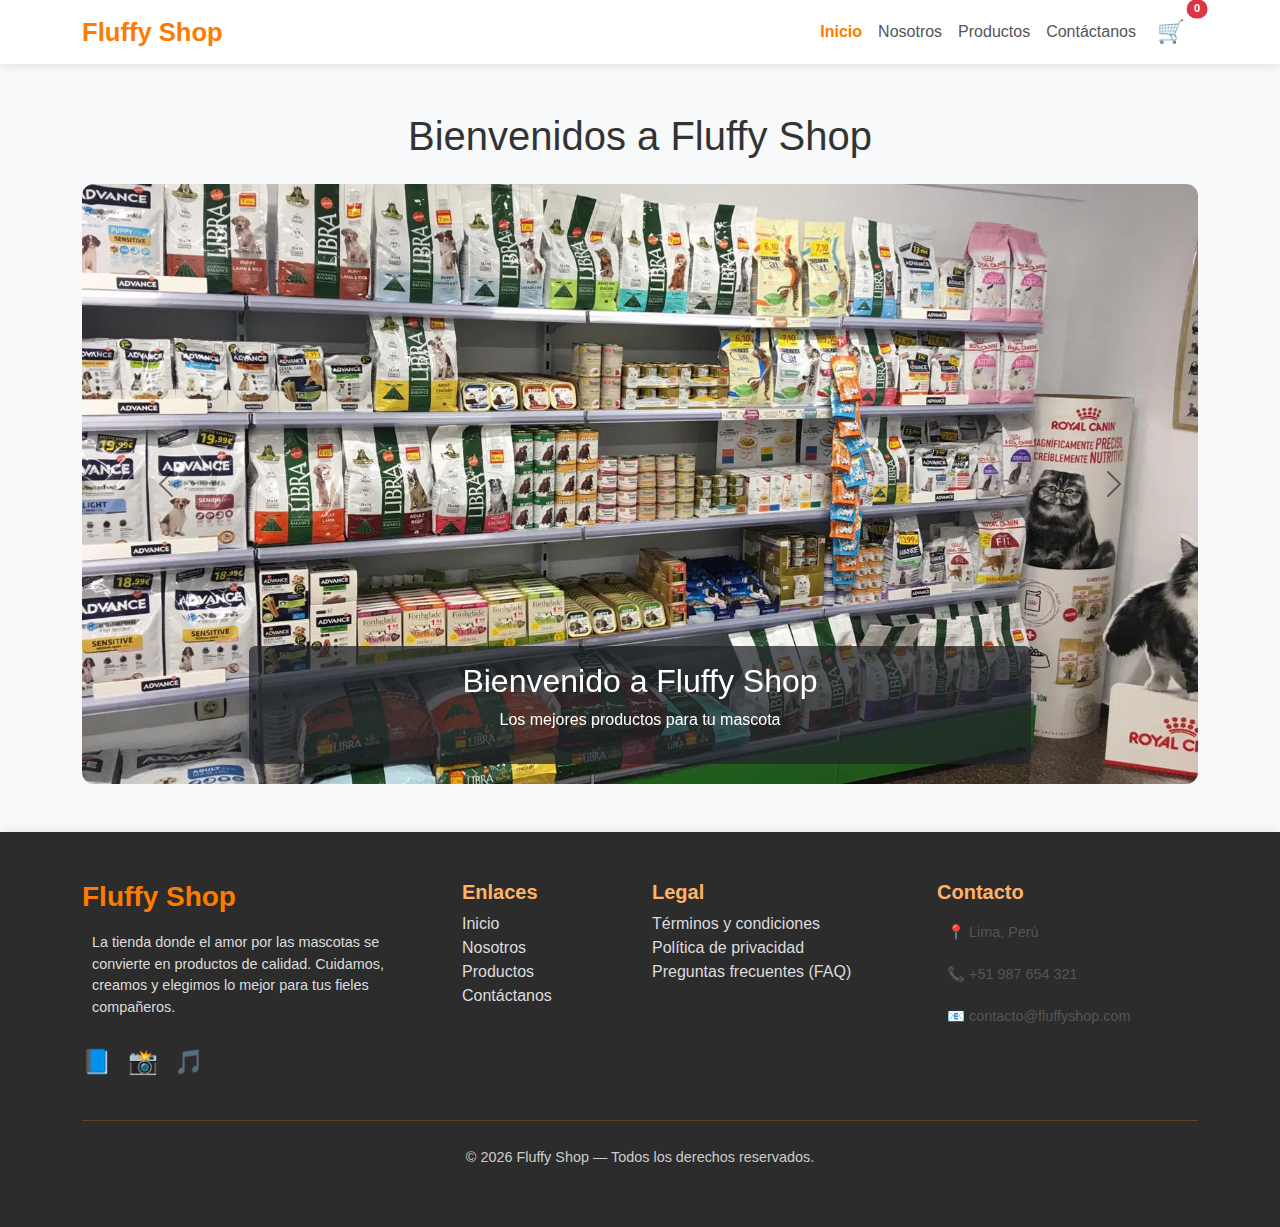
<file: index.html>
<!doctype html>
<html lang="es">
<head>
  <meta charset="utf-8" />
  <meta name="viewport" content="width=device-width, initial-scale=1" />
  
  <title>Fluffy Shop - Inicio</title>

  <!-- Favicon -->
  <link rel="icon" type="image/x-icon" href="imagenes/favicon.ico">

  <!-- Bootstrap -->
  <link href="https://cdn.jsdelivr.net/npm/bootstrap@5.3.3/dist/css/bootstrap.min.css" rel="stylesheet">

  <link rel="stylesheet" href="css/style.css">
</head>
<body>

  <!-- NAVBAR -->
  <header>
    <nav class="navbar navbar-expand-lg navbar-light bg-light">
      <div class="container">

        <a class="navbar-brand fw-bold" href="index.html">Fluffy Shop</a>

        <!-- Icono carrito -->
        <div class="d-flex align-items-center order-lg-2">
          <a href="#" class="btn position-relative" id="openCart">
            🛒
            <span class="position-absolute top-0 start-100 translate-middle badge rounded-pill bg-danger" id="cartCount">0</span>
          </a>
        </div>

        <button class="navbar-toggler" data-bs-toggle="collapse" data-bs-target="#menu">
          <span class="navbar-toggler-icon"></span>
        </button>

        <div class="collapse navbar-collapse" id="menu">
          <ul class="navbar-nav ms-auto">
            <li class="nav-item"><a href="index.html" class="nav-link active">Inicio</a></li>
            <li class="nav-item"><a href="html/nosotros.html" class="nav-link">Nosotros</a></li>
            <li class="nav-item"><a href="html/productos.html" class="nav-link">Productos</a></li>
            <li class="nav-item"><a href="html/contactanos.html" class="nav-link">Contáctanos</a></li>
          </ul>
        </div>

      </div>
    </nav>
  </header>

  <!-- CONTENIDO -->
  <main class="container my-5">
    <h1 class="mb-4 text-center">Bienvenidos a Fluffy Shop</h1>

    <!-- Carrusel -->
    <div id="carouselProductos" class="carousel slide" data-bs-ride="carousel">

      <div class="carousel-inner">
        <div class="carousel-item active">
          <img src="imagenes/carrusel1.png" class="d-block w-100 carousel-img">
          
          <div class="carousel-caption bg-dark bg-opacity-75 rounded p-3">
            <h2 class="text-white">Bienvenido a Fluffy Shop</h2>
            <p class="text-white">Los mejores productos para tu mascota</p>
          </div>
        </div>

        <div class="carousel-item">
          <img src="imagenes/carrusel2.png" class="d-block w-100 carousel-img">

          <div class="carousel-caption bg-dark bg-opacity-75 rounded p-3">
            <h2 class="text-white">Cuida su mundo con amor</h2>
            <p class="text-white">Accesorios seguros, duraderos y pensados para ellos.</p>
          </div>
        </div>

        <div class="carousel-item">
          <img src="imagenes/carrusel3.png" class="d-block w-100 carousel-img">
          <div class="carousel-caption bg-dark bg-opacity-75 rounded p-3">
            <h2 class="text-white">Juega, explora y disfruta</h2>
            <p class="text-white">Tenemos juguetes, camas, comederos y mucho más.</p>
          </div>
        </div>

        <div class="carousel-item">
          <img src="imagenes/carrusel4.png" class="d-block w-100 carousel-img">
          <div class="carousel-caption bg-dark bg-opacity-75 rounded p-3">
            <h2 class="text-white">Fluffy Shop está contigo</h2>
            <p class="text-white">Encuentra productos únicos para su bienestar y felicidad.</p>
          </div>
        </div>
      </div>

      <button class="carousel-control-prev" type="button" data-bs-target="#carouselProductos" data-bs-slide="prev">
        <span class="carousel-control-prev-icon"></span>
      </button>

      <button class="carousel-control-next" type="button" data-bs-target="#carouselProductos" data-bs-slide="next">
        <span class="carousel-control-next-icon"></span>
      </button>

    </div>
  </main>

    <div class="modal fade" id="cartModal">
    <div class="modal-dialog">
      <div class="modal-content">

        <div class="modal-header">
          <h5 class="modal-title">Carrito de compras</h5>
          <button class="btn-close" data-bs-dismiss="modal"></button>
        </div>

        <div class="modal-body">
          <ul id="cartList" class="list-group"></ul>
          <h5 class="mt-3">Total: S/ <span id="cartTotal">0</span></h5>
        </div>

        <div class="modal-footer">
          <a href="contactanos.html" class="btn btn-success">Comprar</a>
          <button class="btn btn-danger" id="clearCart">Vaciar carrito</button>
        </div>

      </div>
    </div>
  </div>


  <!-- ========================= -->
  <!--        FOOTER ELEGANTE    -->
  <!-- ========================= -->
  <footer class="mt-5" style="background:#2c2c2c; color:white;">
  <div class="container py-5">

    <div class="row">

      <!-- LOGO + DESCRIPCIÓN -->
      <div class="col-md-4 mb-4">
        <h3 class="fw-bold" style="color:#ff7b00;">Fluffy Shop</h3>
        <p style="color:#ddd;">
          La tienda donde el amor por las mascotas se convierte en productos de calidad.
          Cuidamos, creamos y elegimos lo mejor para tus fieles compañeros.
        </p>

        <div class="d-flex gap-3 mt-3">
          <a href="#" style="font-size:24px; text-decoration:none;">📘</a>
          <a href="#" style="font-size:24px; text-decoration:none;">📸</a>
          <a href="#" style="font-size:24px; text-decoration:none;">🎵</a>
        </div>
      </div>

      <!-- ENLACES RÁPIDOS -->
      <div class="col-md-2 mb-4">
        <h5 class="fw-bold" style="color:#ffb366;">Enlaces</h5>
        <ul class="list-unstyled">
          <li><a href="index.html" class="footer-link">Inicio</a></li>
          <li><a href="html/nosotros.html" class="footer-link">Nosotros</a></li>
          <li><a href="html/productos.html" class="footer-link">Productos</a></li>
          <li><a href="html/contactanos.html" class="footer-link">Contáctanos</a></li>
        </ul>
      </div>

      <!-- SECCIÓN LEGAL -->
      <div class="col-md-3 mb-4">
        <h5 class="fw-bold" style="color:#ffb366;">Legal</h5>
        <ul class="list-unstyled">
          <li><a href="#" class="footer-link">Términos y condiciones</a></li>
          <li><a href="#" class="footer-link">Política de privacidad</a></li>
          <li><a href="#" class="footer-link">Preguntas frecuentes (FAQ)</a></li>
        </ul>
      </div>

      <!-- CONTACTO -->
      <div class="col-md-3 mb-4">
        <h5 class="fw-bold" style="color:#ffb366;">Contacto</h5>
        <p class="m-0">📍 Lima, Perú</p>
        <p class="m-0">📞 +51 987 654 321</p>
        <p class="m-0">📧 contacto@fluffyshop.com</p>
      </div>

    </div>

    <hr style="border-color:#ff7b00;">

    <p class="text-center m-0" style="color:#ccc;">
      © <span id="year"></span> Fluffy Shop — Todos los derechos reservados.
    </p>

  </div>
  </footer>



  <!-- Script Bootstrap -->
  <script src="https://cdn.jsdelivr.net/npm/bootstrap@5.3.3/dist/js/bootstrap.bundle.min.js"></script>

  <!-- Script propio -->
  <script src="js/main.js"></script>


  <!-- MODAL CARRITO -->
  <div class="modal fade" id="cartModal">
    <div class="modal-dialog">
      <div class="modal-content">

        <div class="modal-header">
          <h5 class="modal-title">Carrito de compras</h5>
          <button class="btn-close" data-bs-dismiss="modal"></button>
        </div>

        <div class="modal-body">
          <ul id="cartList" class="list-group"></ul>
          <h5 class="mt-3">Total: S/ <span id="cartTotal">0</span></h5>
        </div>

        <div class="modal-footer">
          <a href="html/contactanos.html" class="btn btn-success">Comprar</a>
          <button class="btn btn-danger" id="clearCart">Vaciar carrito</button>
        </div>

      </div>
    </div>
  </div>

</body>
</html>
</file>
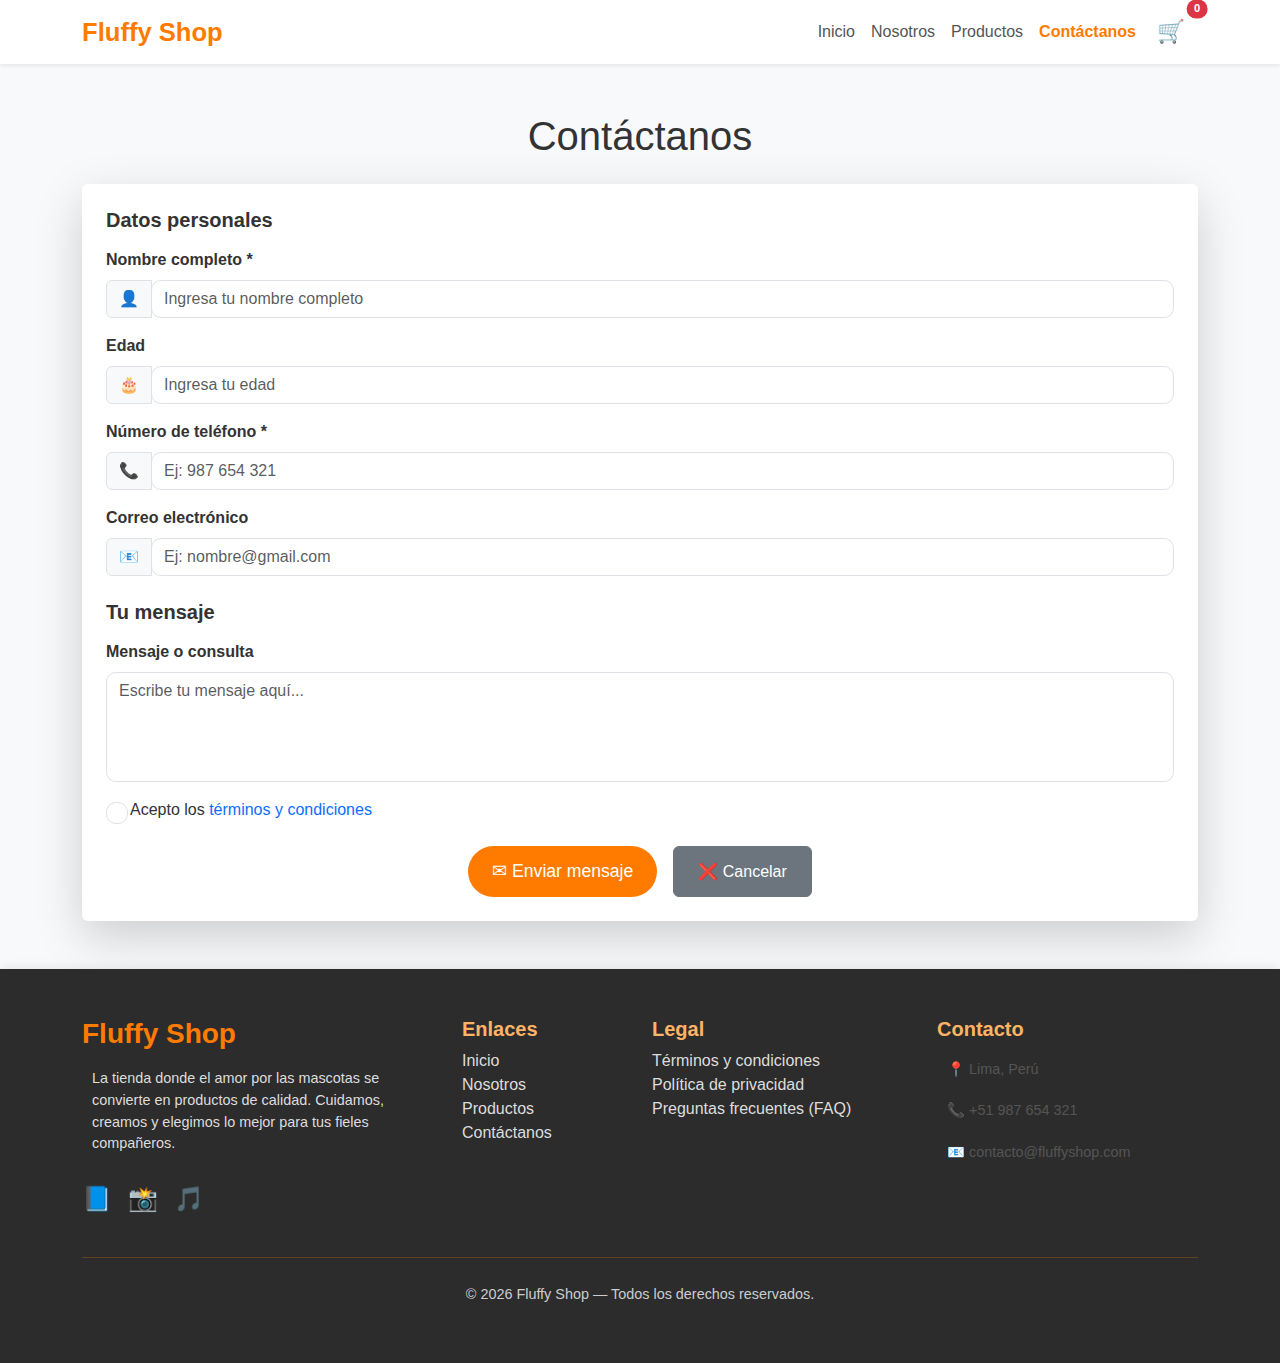
<file: html/contactanos.html>
<!doctype html>
<html lang="es">
<head>
  <meta charset="utf-8">
  <meta name="viewport" content="width=device-width, initial-scale=1">
  <title>Fluffy Shop - Contáctanos</title>

  <link rel="icon" type="image/x-icon" href="../imagenes/favicon.ico">
  <link href="https://cdn.jsdelivr.net/npm/bootstrap@5.3.3/dist/css/bootstrap.min.css" rel="stylesheet">
  <link rel="stylesheet" href="../css/style.css">
</head>

<body>

    <!-- Header -->
    <header>
    <nav class="navbar navbar-expand-lg navbar-light bg-light shadow-sm">
        <div class="container">

        <!-- Logo -->
        <a class="navbar-brand fw-bold" href="../index.html">Fluffy Shop</a>

        <!-- Icono carrito -->
        <div class="d-flex align-items-center order-lg-2">
            <a href="#" class="btn position-relative" id="openCart">
            🛒
            <span class="position-absolute top-0 start-100 translate-middle badge rounded-pill bg-danger" id="cartCount">0</span>
            </a>
        </div>

        <!-- Botón hamburguesa -->
        <button class="navbar-toggler" data-bs-toggle="collapse" data-bs-target="#menu">
            <span class="navbar-toggler-icon"></span>
        </button>

        <!-- Menú -->
        <div class="collapse navbar-collapse" id="menu">
            <ul class="navbar-nav ms-auto">
            <li class="nav-item"><a href="../index.html" class="nav-link">Inicio</a></li>
            <li class="nav-item"><a href="nosotros.html" class="nav-link">Nosotros</a></li>
            <li class="nav-item"><a href="productos.html" class="nav-link">Productos</a></li>
            <li class="nav-item"><a href="contactanos.html" class="nav-link active">Contáctanos</a></li>
            </ul>
        </div>

        </div>
    </nav>
    </header>

  <main class="container my-5">
    <h1 class="mb-4 text-center">Contáctanos</h1>

    <form class="p-4 bg-white shadow-lg rounded" id="formContact">

    <!-- DATOS PERSONALES -->
    <h5 class="mb-3 fw-bold">Datos personales</h5>

    <!-- Nombre -->
    <div class="mb-3">
        <label class="form-label fw-semibold">Nombre completo *</label>
        <div class="input-group">
        <span class="input-group-text">👤</span>
        <input 
            type="text" 
            class="form-control"
            placeholder="Ingresa tu nombre completo"
            required
        >
        </div>
    </div>

    <!-- Edad -->
    <div class="mb-3">
        <label class="form-label fw-semibold">Edad</label>
        <div class="input-group">
            <span class="input-group-text">🎂</span>
            <input 
            type="number" 
            class="form-control"
            placeholder="Ingresa tu edad"
            min="18"
            max="65"
            required
            >
        </div>
    </div>

    <!-- Teléfono -->
    <div class="mb-3">
    <label class="form-label fw-semibold">Número de teléfono *</label>
    <div class="input-group">
        <span class="input-group-text">📞</span>
        <input 
        type="tel" 
        class="form-control"
        placeholder="Ej: 987 654 321"
        required
        >
    </div>
    </div>

    <!-- Email -->
    <div class="mb-4">
        <label class="form-label fw-semibold">Correo electrónico</label>
        <div class="input-group">
        <span class="input-group-text">📧</span>
        <input 
            type="email" 
            class="form-control"
            placeholder="Ej: nombre@gmail.com"
        >
        </div>
    </div>

    <!-- MENSAJE -->
    <h5 class="mb-3 fw-bold">Tu mensaje</h5>

    <div class="mb-3">
        <label class="form-label fw-semibold">Mensaje o consulta</label>
        <textarea 
        class="form-control"
        placeholder="Escribe tu mensaje aquí..."
        rows="4"
        style="resize: none;"
        ></textarea>
    </div>

    <!-- CHECKBOX -->
    <div class="mb-4 form-check">
        <input 
        type="checkbox" 
        class="form-check-input" 
        id="terminos"
        required
        >
        <label class="form-check-label" for="terminos">
        Acepto los <a href="#" class="text-decoration-none text-primary">términos y condiciones</a>
        </label>
    </div>

    <!-- BOTONES -->
    <div class="d-flex justify-content-center gap-3">
        <button type="submit" class="btn btn-primary px-4">
        ✉ Enviar mensaje
        </button>

        <button type="reset" class="btn btn-secondary px-4">
        ❌ Cancelar
        </button>
    </div>

    </form>

    <div id="result" class="alert alert-success mt-4 d-none"></div>

  </main>


  <!-- ========================= -->
  <!-- MODAL DEL CARRITO -->
  <!-- ========================= -->
  <div class="modal fade" id="cartModal">
    <div class="modal-dialog">
      <div class="modal-content">

        <!-- Header -->
        <div class="modal-header">
          <h5 class="modal-title">Carrito de compras</h5>
          <button class="btn-close" data-bs-dismiss="modal"></button>
        </div>

        <!-- Body -->
        <div class="modal-body">
          <ul id="cartList" class="list-group"></ul>
          <h5 class="mt-3">Total: S/ <span id="cartTotal">0</span></h5>
        </div>

        <!-- Footer -->
        <div class="modal-footer">
          <a href="contactanos.html" class="btn btn-success">Comprar</a>
          <button class="btn btn-danger" id="clearCart">Vaciar carrito</button>
        </div>

      </div>
    </div>
  </div>


  <!-- ========================= -->
  <!-- FOOTER -->
  <!-- ========================= -->
  <footer class="mt-5" style="background:#2c2c2c; color:white;">
  <div class="container py-5">

    <div class="row">

      <!-- LOGO + DESCRIPCIÓN -->
      <div class="col-md-4 mb-4">
        <h3 class="fw-bold" style="color:#ff7b00;">Fluffy Shop</h3>
        <p style="color:#ddd;">
          La tienda donde el amor por las mascotas se convierte en productos de calidad.
          Cuidamos, creamos y elegimos lo mejor para tus fieles compañeros.
        </p>

        <div class="d-flex gap-3 mt-3">
          <a href="#" style="font-size:24px; text-decoration:none;">📘</a>
          <a href="#" style="font-size:24px; text-decoration:none;">📸</a>
          <a href="#" style="font-size:24px; text-decoration:none;">🎵</a>
        </div>
      </div>

      <!-- ENLACES RÁPIDOS -->
      <div class="col-md-2 mb-4">
        <h5 class="fw-bold" style="color:#ffb366;">Enlaces</h5>
        <ul class="list-unstyled">
          <li><a href="index.html" class="footer-link">Inicio</a></li>
          <li><a href="html/nosotros.html" class="footer-link">Nosotros</a></li>
          <li><a href="html/productos.html" class="footer-link">Productos</a></li>
          <li><a href="html/contactanos.html" class="footer-link">Contáctanos</a></li>
        </ul>
      </div>

      <!-- SECCIÓN LEGAL -->
      <div class="col-md-3 mb-4">
        <h5 class="fw-bold" style="color:#ffb366;">Legal</h5>
        <ul class="list-unstyled">
          <li><a href="#" class="footer-link">Términos y condiciones</a></li>
          <li><a href="#" class="footer-link">Política de privacidad</a></li>
          <li><a href="#" class="footer-link">Preguntas frecuentes (FAQ)</a></li>
        </ul>
      </div>

      <!-- CONTACTO -->
      <div class="col-md-3 mb-4">
        <h5 class="fw-bold" style="color:#ffb366;">Contacto</h5>
        <p class="m-0">📍 Lima, Perú</p>
        <p class="m-0">📞 +51 987 654 321</p>
        <p class="m-0">📧 contacto@fluffyshop.com</p>
      </div>

    </div>

    <hr style="border-color:#ff7b00;">

    <p class="text-center m-0" style="color:#ccc;">
      © <span id="year"></span> Fluffy Shop — Todos los derechos reservados.
    </p>

  </div>
  </footer>

  <!-- ========================= -->
  <!-- SCRIPTS -->
  <!-- ========================= -->
  <script src="../js/main.js"></script>
  <script src="https://cdn.jsdelivr.net/npm/bootstrap@5.3.3/dist/js/bootstrap.bundle.min.js"></script>

</body>
</html>
</file>
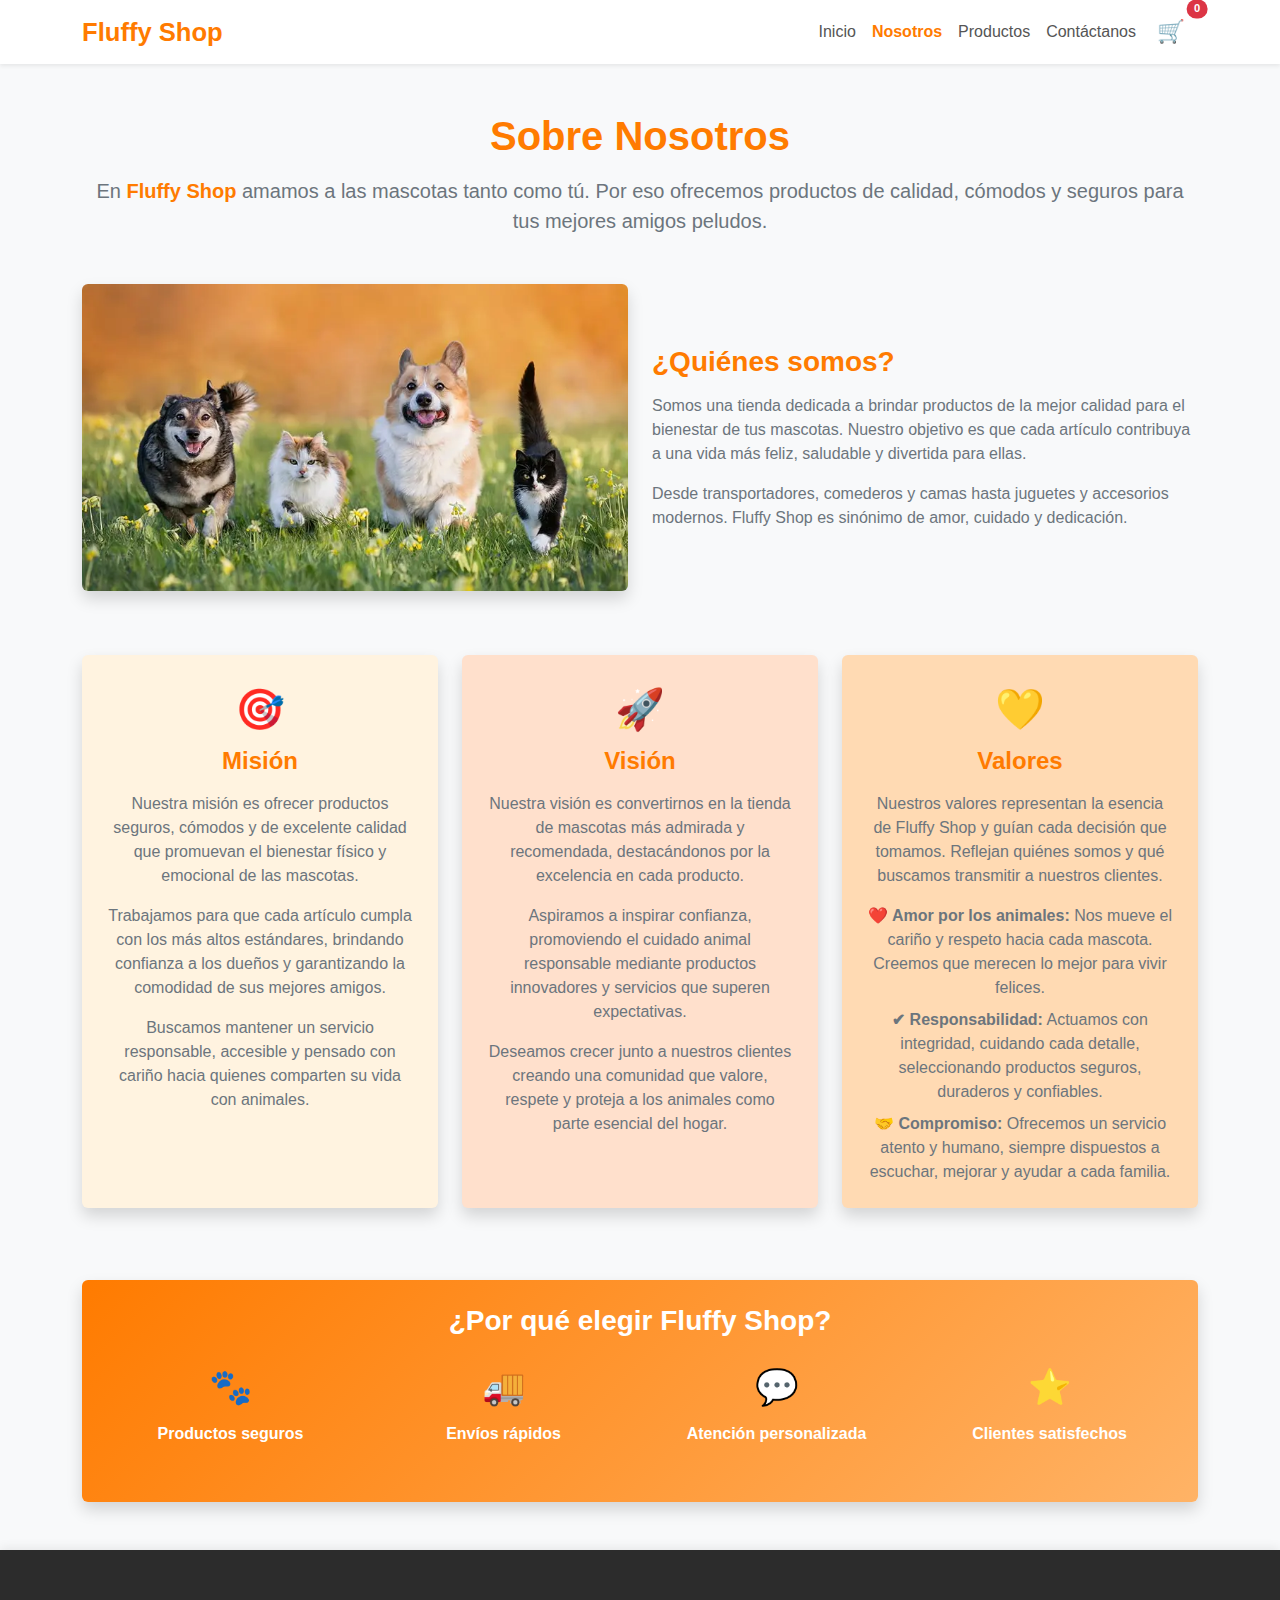
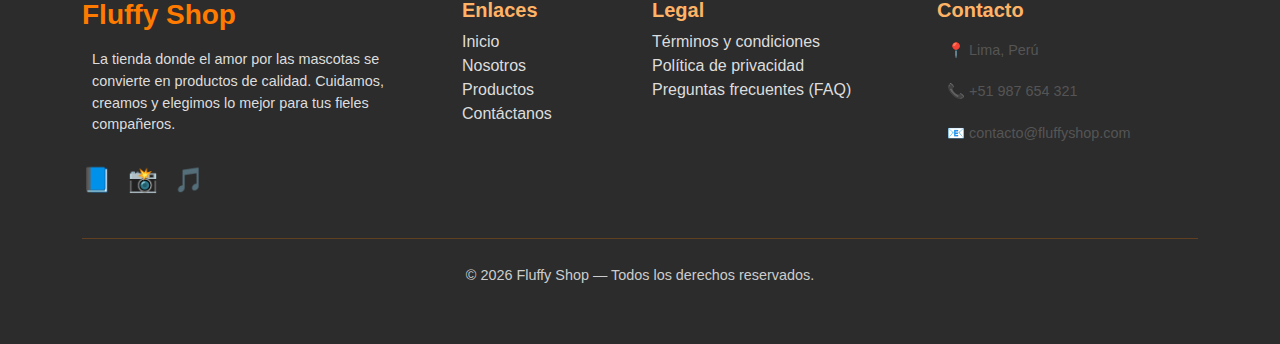
<file: html/nosotros.html>
<!doctype html>
<html lang="es">
<head>
  <meta charset="utf-8">
  <meta name="viewport" content="width=device-width, initial-scale=1">
  <title>Fluffy Shop - Nosotros</title>

  <link rel="icon" type="image/x-icon" href="../imagenes/favicon.ico">
  <link href="https://cdn.jsdelivr.net/npm/bootstrap@5.3.3/dist/css/bootstrap.min.css" rel="stylesheet">
  <link rel="stylesheet" href="../css/style.css">
  <script defer src="../js/main.js"></script>
  <script defer src="https://cdn.jsdelivr.net/npm/bootstrap@5.3.3/dist/js/bootstrap.bundle.min.js"></script>
</head>

<body>

  <!-- Header -->
  <header>
    <nav class="navbar navbar-expand-lg navbar-light bg-light shadow-sm">
      <div class="container">

        <!-- Logo -->
        <a class="navbar-brand fw-bold" href="../index.html">Fluffy Shop</a>

        <!-- Carrito -->
        <div class="d-flex align-items-center order-lg-2">
          <a href="#" class="btn position-relative" id="openCart">
            🛒
            <span class="position-absolute top-0 start-100 translate-middle badge rounded-pill bg-danger" id="cartCount">0</span>
          </a>
        </div>

        <!-- Botón hamburguesa -->
        <button class="navbar-toggler" data-bs-toggle="collapse" data-bs-target="#menu">
          <span class="navbar-toggler-icon"></span>
        </button>

        <!-- Menú -->
        <div class="collapse navbar-collapse" id="menu">
          <ul class="navbar-nav ms-auto">
            <li class="nav-item"><a href="../index.html" class="nav-link">Inicio</a></li>
            <li class="nav-item"><a href="nosotros.html" class="nav-link active">Nosotros</a></li>
            <li class="nav-item"><a href="productos.html" class="nav-link">Productos</a></li>
            <li class="nav-item"><a href="contactanos.html" class="nav-link">Contáctanos</a></li>
          </ul>
        </div>

      </div>
    </nav>
  </header>

  <!-- ========================= -->
  <!--        CONTENIDO          -->
  <!-- ========================= -->
  <main class="container my-5">

    <!-- TÍTULO PRINCIPAL -->
    <div class="text-center mb-5">
      <h1 class="fw-bold" style="color:#ff7b00;">Sobre Nosotros</h1>
      <p class="mt-3 fs-5 text-secondary">
        En <span class="fw-bold" style="color:#ff7b00;">Fluffy Shop</span> amamos a las mascotas tanto como tú.
        Por eso ofrecemos productos de calidad, cómodos y seguros para tus mejores amigos peludos.
      </p>
    </div>

    <!-- SECCIÓN: QUIÉNES SOMOS -->
    <div class="row align-items-center mb-5">

      <div class="col-md-6 mb-3">
        <img src="../imagenes/nosotros1.png" class="img-fluid rounded shadow" alt="Sobre Nosotros">
      </div>

      <div class="col-md-6">
        <h3 class="fw-bold" style="color:#ff7b00;">¿Quiénes somos?</h3>
        <p class="mt-3 text-secondary">
          Somos una tienda dedicada a brindar productos de la mejor calidad para el bienestar de tus mascotas.
          Nuestro objetivo es que cada artículo contribuya a una vida más feliz, saludable y divertida para ellas.
        </p>
        <p class="text-secondary">
          Desde transportadores, comederos y camas hasta juguetes y accesorios modernos.  
          Fluffy Shop es sinónimo de amor, cuidado y dedicación.
        </p>
      </div>
    </div>

    <!-- MISIÓN / VISIÓN / VALORES -->
    <div class="row text-center mb-5">

      <!-- MISIÓN -->
      <div class="col-md-4 mb-4">
        <div class="p-4 rounded shadow h-100" style="background:#fff3e0;">
          <div style="font-size:40px;">🎯</div>
          <h4 class="fw-bold mt-2" style="color:#ff7b00;">Misión</h4>
          <p class="text-secondary mt-3">
            Nuestra misión es ofrecer productos seguros, cómodos y de excelente calidad que 
            promuevan el bienestar físico y emocional de las mascotas.
          </p>
          <p class="text-secondary">
            Trabajamos para que cada artículo cumpla con los más altos estándares, brindando 
            confianza a los dueños y garantizando la comodidad de sus mejores amigos.
          </p>
          <p class="text-secondary">
            Buscamos mantener un servicio responsable, accesible y pensado con cariño hacia 
            quienes comparten su vida con animales.
          </p>
        </div>
      </div>

      <!-- VISIÓN -->
      <div class="col-md-4 mb-4">
        <div class="p-4 rounded shadow h-100" style="background:#ffe0cc;">
          <div style="font-size:40px;">🚀</div>
          <h4 class="fw-bold mt-2" style="color:#ff7b00;">Visión</h4>
          <p class="text-secondary mt-3">
            Nuestra visión es convertirnos en la tienda de mascotas más admirada y recomendada, 
            destacándonos por la excelencia en cada producto.
          </p>
          <p class="text-secondary">
            Aspiramos a inspirar confianza, promoviendo el cuidado animal responsable mediante 
            productos innovadores y servicios que superen expectativas.
          </p>
          <p class="text-secondary">
            Deseamos crecer junto a nuestros clientes creando una comunidad que valore, respete 
            y proteja a los animales como parte esencial del hogar.
          </p>
        </div>
      </div>

      <!-- VALORES -->
      <div class="col-md-4 mb-4">
        <div class="p-4 rounded shadow h-100" style="background:#ffdab3;">
          <div style="font-size:40px;">💛</div>
          <h4 class="fw-bold mt-2" style="color:#ff7b00;">Valores</h4>
          <p class="text-secondary mt-3">
            Nuestros valores representan la esencia de Fluffy Shop y guían cada decisión que tomamos.
            Reflejan quiénes somos y qué buscamos transmitir a nuestros clientes.
          </p>

          <p class="text-secondary mb-2">
            <strong>❤️ Amor por los animales:</strong>
            Nos mueve el cariño y respeto hacia cada mascota. Creemos que merecen lo mejor para vivir felices.
          </p>

          <p class="text-secondary mb-2">
            <strong>✔ Responsabilidad:</strong>
            Actuamos con integridad, cuidando cada detalle, seleccionando productos seguros, duraderos y confiables.
          </p>

          <p class="text-secondary mb-0">
            <strong>🤝 Compromiso:</strong>
            Ofrecemos un servicio atento y humano, siempre dispuestos a escuchar, mejorar y ayudar a cada familia.
          </p>
        </div>
      </div>

    </div>

    <!-- ¿POR QUÉ ELEGIRNOS? -->
    <div class="my-5 p-4 rounded shadow" style="background:linear-gradient(135deg, #ff7b00, #ffb366); color:white;">
      <h3 class="fw-bold text-center mb-4">¿Por qué elegir Fluffy Shop?</h3>

      <div class="row">

        <div class="col-md-3 text-center mb-3">
          <div style="font-size:35px;">🐾</div>
          <p class="mt-2 fw-semibold">Productos seguros</p>
        </div>

        <div class="col-md-3 text-center mb-3">
          <div style="font-size:35px;">🚚</div>
          <p class="mt-2 fw-semibold">Envíos rápidos</p>
        </div>

        <div class="col-md-3 text-center mb-3">
          <div style="font-size:35px;">💬</div>
          <p class="mt-2 fw-semibold">Atención personalizada</p>
        </div>

        <div class="col-md-3 text-center mb-3">
          <div style="font-size:35px;">⭐</div>
          <p class="mt-2 fw-semibold">Clientes satisfechos</p>
        </div>

      </div>
    </div>

  </main>

  <!-- MODAL CARRITO -->
  <div class="modal fade" id="cartModal">
    <div class="modal-dialog">
      <div class="modal-content">

        <div class="modal-header">
          <h5 class="modal-title">Carrito de compras</h5>
          <button class="btn-close" data-bs-dismiss="modal"></button>
        </div>

        <div class="modal-body">
          <ul id="cartList" class="list-group"></ul>
          <h5 class="mt-3">Total: S/ <span id="cartTotal">0</span></h5>
        </div>

        <div class="modal-footer">
          <a href="contactanos.html" class="btn btn-success">Comprar</a>
          <button class="btn btn-danger" id="clearCart">Vaciar carrito</button>
        </div>

      </div>
    </div>
  </div>

  <!-- Footer -->
  <footer class="mt-5" style="background:#2c2c2c; color:white;">
  <div class="container py-5">

    <div class="row">

      <!-- LOGO + DESCRIPCIÓN -->
      <div class="col-md-4 mb-4">
        <h3 class="fw-bold" style="color:#ff7b00;">Fluffy Shop</h3>
        <p style="color:#ddd;">
          La tienda donde el amor por las mascotas se convierte en productos de calidad.
          Cuidamos, creamos y elegimos lo mejor para tus fieles compañeros.
        </p>

        <div class="d-flex gap-3 mt-3">
          <a href="#" style="font-size:24px; text-decoration:none;">📘</a>
          <a href="#" style="font-size:24px; text-decoration:none;">📸</a>
          <a href="#" style="font-size:24px; text-decoration:none;">🎵</a>
        </div>
      </div>

      <!-- ENLACES RÁPIDOS -->
      <div class="col-md-2 mb-4">
        <h5 class="fw-bold" style="color:#ffb366;">Enlaces</h5>
        <ul class="list-unstyled">
          <li><a href="index.html" class="footer-link">Inicio</a></li>
          <li><a href="html/nosotros.html" class="footer-link">Nosotros</a></li>
          <li><a href="html/productos.html" class="footer-link">Productos</a></li>
          <li><a href="html/contactanos.html" class="footer-link">Contáctanos</a></li>
        </ul>
      </div>

      <!-- SECCIÓN LEGAL -->
      <div class="col-md-3 mb-4">
        <h5 class="fw-bold" style="color:#ffb366;">Legal</h5>
        <ul class="list-unstyled">
          <li><a href="#" class="footer-link">Términos y condiciones</a></li>
          <li><a href="#" class="footer-link">Política de privacidad</a></li>
          <li><a href="#" class="footer-link">Preguntas frecuentes (FAQ)</a></li>
        </ul>
      </div>

      <!-- CONTACTO -->
      <div class="col-md-3 mb-4">
        <h5 class="fw-bold" style="color:#ffb366;">Contacto</h5>
        <p class="m-0">📍 Lima, Perú</p>
        <p class="m-0">📞 +51 987 654 321</p>
        <p class="m-0">📧 contacto@fluffyshop.com</p>
      </div>

    </div>

    <hr style="border-color:#ff7b00;">

    <p class="text-center m-0" style="color:#ccc;">
      © <span id="year"></span> Fluffy Shop — Todos los derechos reservados.
    </p>

  </div>
  </footer>

</body>
</html>
</file>
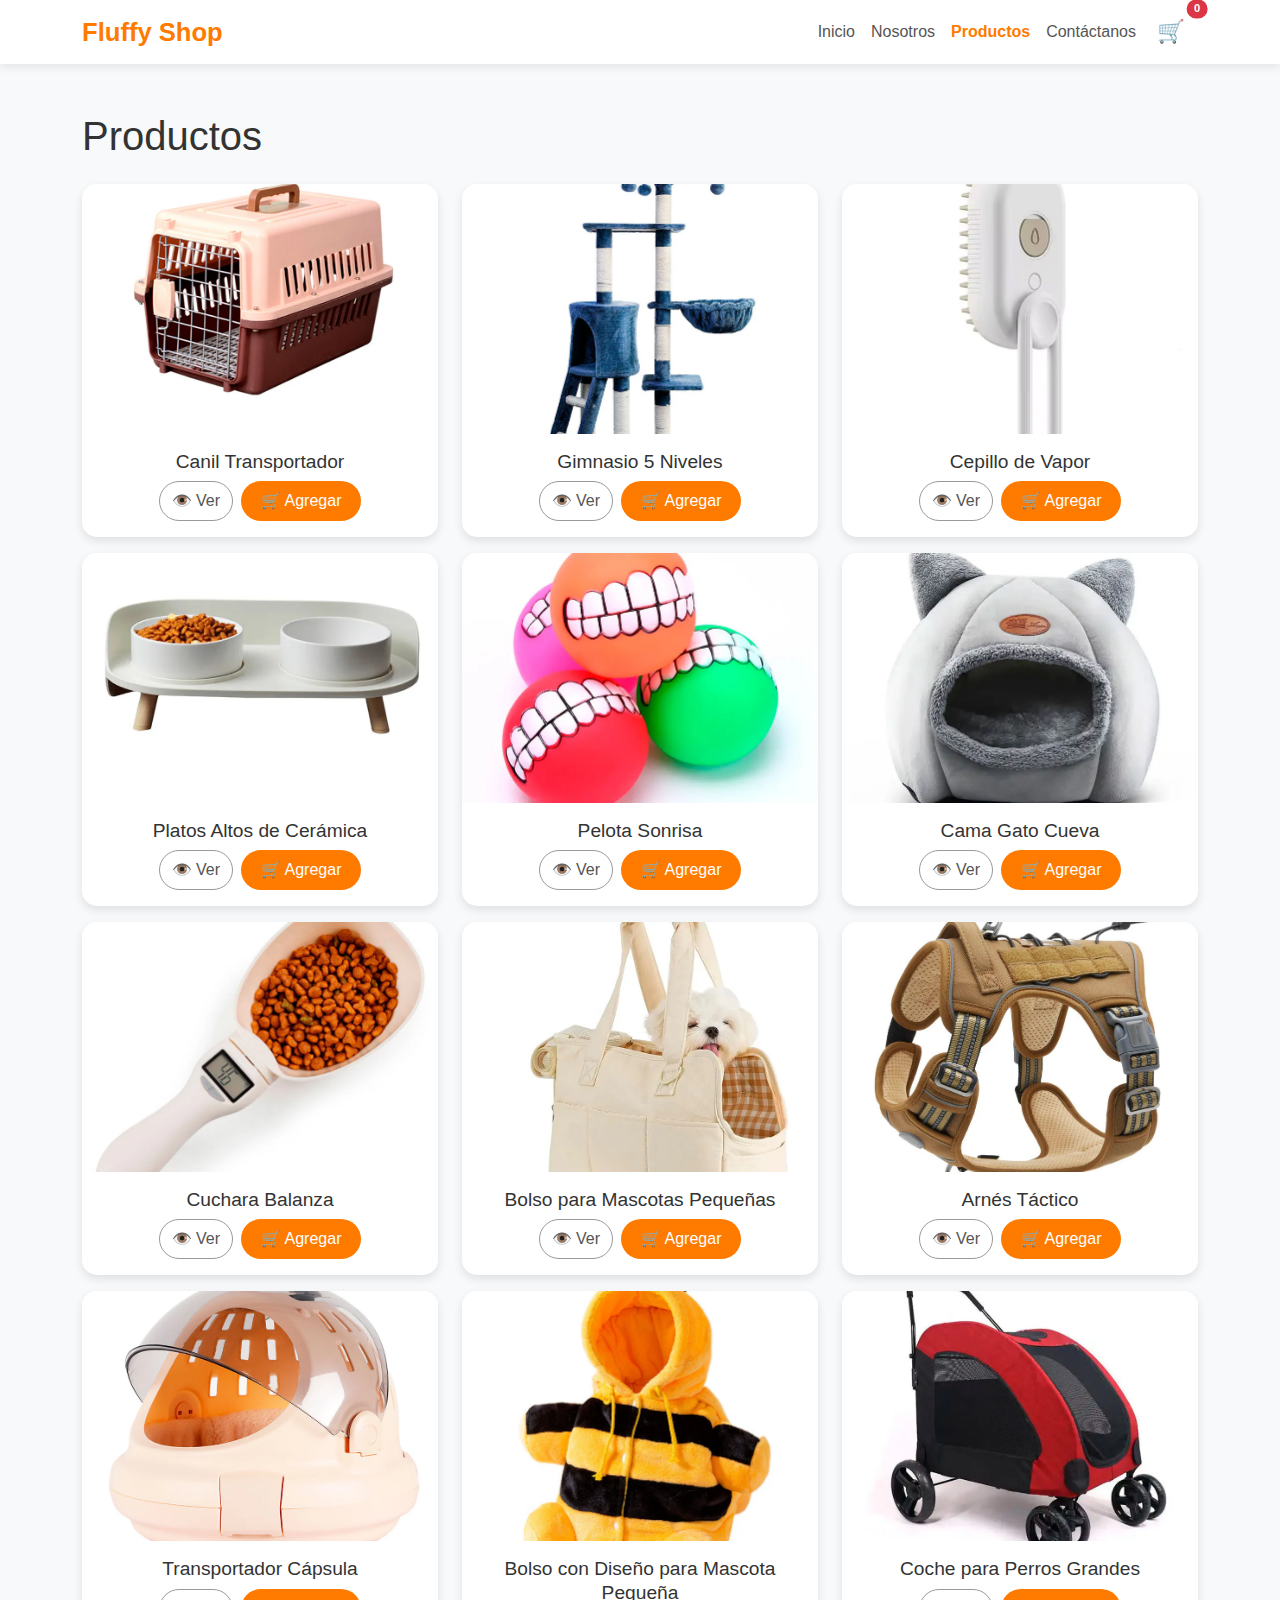
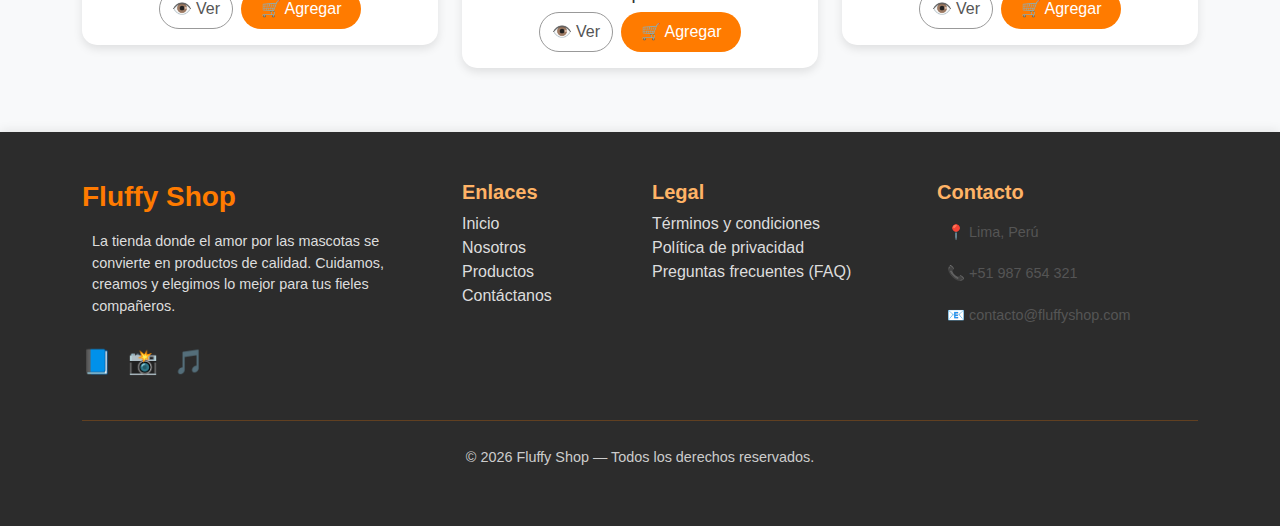
<file: html/productos.html>
<!doctype html>
<html lang="es">
<head>
  <meta charset="utf-8">
  <meta name="viewport" content="width=device-width, initial-scale=1">
  <title>Fluffy Shop - Productos</title>

  <link rel="icon" type="image/x-icon" href="../imagenes/favicon.ico">
  <link href="https://cdn.jsdelivr.net/npm/bootstrap@5.3.3/dist/css/bootstrap.min.css" rel="stylesheet">
  <link rel="stylesheet" href="../css/style.css">
  <script defer src="../js/main.js"></script>
  <script defer src="https://cdn.jsdelivr.net/npm/bootstrap@5.3.3/dist/js/bootstrap.bundle.min.js"></script>
</head>

<body>

  <!-- Header -->
  <header>
    <nav class="navbar navbar-expand-lg navbar-light bg-light">
      <div class="container">

        <!-- Logo -->
        <a class="navbar-brand fw-bold" href="../index.html">Fluffy Shop</a>

        <!-- Icono carrito -->
        <div class="d-flex align-items-center order-lg-2">
          <a href="#" class="btn position-relative" id="openCart">
            🛒
            <span class="position-absolute top-0 start-100 translate-middle badge rounded-pill bg-danger" id="cartCount">0</span>
          </a>
        </div>

        <!-- Botón menú móvil -->
        <button class="navbar-toggler" data-bs-toggle="collapse" data-bs-target="#menu">
          <span class="navbar-toggler-icon"></span>
        </button>

        <!-- Menú -->
        <div class="collapse navbar-collapse" id="menu">
          <ul class="navbar-nav ms-auto">
            <li class="nav-item"><a href="../index.html" class="nav-link">Inicio</a></li>
            <li class="nav-item"><a href="nosotros.html" class="nav-link">Nosotros</a></li>
            <li class="nav-item"><a href="productos.html" class="nav-link active">Productos</a></li>
            <li class="nav-item"><a href="contactanos.html" class="nav-link">Contáctanos</a></li>
          </ul>
        </div>

      </div>
    </nav>
  </header>

  <!-- CONTENIDO -->
  <main class="container my-5">
    <h1 class="mb-4">Productos</h1>

    <div class="row">

      <!-- PRODUCTO 1 -->
      <div class="col-md-4 mb-3">
        <div class="card">
          <img src="../imagenes/canil.png" class="card-img-top">

          <div class="card-body text-center">
            <h5 class="card-title">Canil Transportador</h5>

            <div class="d-flex justify-content-center gap-2">
              <!-- Ver -->
              <button class="btn btn-outline-secondary verProducto"
                data-name="Canil Transportador"
                data-desc="Transportador portátil para mascotas con ventilación 360°, fácil apertura y asa de transporte. Ideal para perros y gatos en viajes aéreos y por carretera. Tamaños: S, M, L, XL. Colores: marrón y azul."
                data-price="419.00"
                data-img1="../imagenes/canil.png"
                data-img2="../imagenes/canil2.png"
                data-img3="../imagenes/canil3.png">
                👁️ Ver
              </button>

              <!-- Carrito -->
              <button class="btn btn-primary addToCart"
                data-name="Canil Transportador"
                data-price="419.00">🛒 Agregar</button>
            </div>
          </div>
        </div>
      </div>

      <!-- PRODUCTO 2 -->
      <div class="col-md-4 mb-3">
        <div class="card">
          <img src="../imagenes/gimnasio.png" class="card-img-top">

          <div class="card-body text-center">
            <h5 class="card-title">Gimnasio 5 Niveles</h5>

            <div class="d-flex justify-content-center gap-2">
              <button class="btn btn-outline-secondary verProducto"
                data-name="Gimnasio 5 niveles"
                data-desc="Gimnasio para gatos de 5 niveles con plataformas, cuevas y juguetes. Fomenta ejercicio, descanso y cuidado de uñas. Estructura robusta y materiales duraderos. Colores azul y marrón."
                data-price="263.00"
                data-img1="../imagenes/gimnasio.png"
                data-img2="../imagenes/gimnasio2.png"
                data-img3="../imagenes/gimnasio4.png"
                data-video="../videos/gimnasio.mp4">
                👁️ Ver
              </button>

              <button class="btn btn-primary addToCart"
                data-name="Gimnasio 5 Niveles"
                data-price="263.00">🛒 Agregar</button>
            </div>
          </div>
        </div>
      </div>

      <!-- PRODUCTO 3 -->
      <div class="col-md-4 mb-3">
        <div class="card">
          <img src="../imagenes/cepillo.png" class="card-img-top">

          <div class="card-body text-center">
            <h5 class="card-title">Cepillo de Vapor</h5>

            <div class="d-flex justify-content-center gap-2">
              <button class="btn btn-outline-secondary verProducto"
                data-name="Cepillo de Vapor"
                data-desc="Peine eléctrico con pulverización de agua para desenredar e hidratar el pelaje. Compacto, recargable y fácil de usar. Cerdas suaves, ideal para todo tipo de mascotas. ¡Asear nunca fue tan fácil!"
                data-price="55.00"
                data-img1="../imagenes/cepillo.png"
                data-img2="../imagenes/cepillo2.png"
                data-img3="../imagenes/cepillo3.png"
                data-video="../videos/cepillo.mp4">
                👁️ Ver
              </button>

              <button class="btn btn-primary addToCart"
                data-name="Cepillo de Vapor"
                data-price="55.00">🛒 Agregar</button>
            </div>
          </div>
        </div>
      </div>

      <!-- REPEAT OF ALL OTHER PRODUCTS (UNCHANGED) -->

      <!-- PRODUCTO 4 -->
      <div class="col-md-4 mb-3">
        <div class="card">
          <img src="../imagenes/comedero.png" class="card-img-top">

          <div class="card-body text-center">
            <h5 class="card-title">Platos Altos de Cerámica</h5>

            <div class="d-flex justify-content-center gap-2">
              <button class="btn btn-outline-secondary verProducto"
                data-name="Platos Altos de Cerámica"
                data-desc="Cuencos dobles de cerámica elevados para perros y gatos. Diseño ergonómico que reduce la tensión en el cuello. Base antideslizante y fácil de limpiar. Ideal para una alimentación saludable."
                data-price="95.00"
                data-img1="../imagenes/comedero.png"
                data-img2="../imagenes/comedero2.png"
                data-img3="../imagenes/comedero3.png"
                data-video="../videos/comedero.mp4">
                👁️ Ver
              </button>

              <button class="btn btn-primary addToCart"
                data-name="Platos Altos de Cerámica"
                data-price="95.00">🛒 Agregar</button>
            </div>
          </div>
        </div>
      </div>

      <!-- PRODUCTO 5 -->
      <div class="col-md-4 mb-3">
        <div class="card">
          <img src="../imagenes/pelotas.png" class="card-img-top">

          <div class="card-body text-center">
            <h5 class="card-title">Pelota Sonrisa</h5>

            <div class="d-flex justify-content-center gap-2">
              <button class="btn btn-outline-secondary verProducto"
                data-name="Pelota Sonrisa"
                data-desc="Juguete de PVC con diseño de dientes, ideal para morder y jugar. Material duradero y seguro, disponible en colores vibrantes. Perfecto para perros, cachorros y gatos. Diámetro: 8 cm. ¡Diversión garantizada!"
                data-price="12.00"
                data-img1="../imagenes/pelotas.png"
                data-video="../videos/pelotas.mp4">
                👁️ Ver
              </button>

              <button class="btn btn-primary addToCart"
                data-name="Pelota Sonrisa"
                data-price="12.00">🛒 Agregar</button>
            </div>
          </div>
        </div>
      </div>

      <!-- PRODUCTO 6 -->
      <div class="col-md-4 mb-3">
        <div class="card">
          <img src="../imagenes/cama.png" class="card-img-top">

          <div class="card-body text-center">
            <h5 class="card-title">Cama Gato Cueva</h5>

            <div class="d-flex justify-content-center gap-2">
              <button class="btn btn-outline-secondary verProducto"
                data-name="Cama Gato Cueva"
                data-desc="Cama cueva para gato con relleno de algodón PP, base antideslizante, estructura desmontable, material suave y transpirable, ideal para gatos de hasta 12 kg. Medidas: 40x40x40 cm."
                data-price="95.00"
                data-img1="../imagenes/cama.png"
                data-img2="../imagenes/cama2.png"
                data-img3="../imagenes/cama3.png"
                data-video="../videos/cama.mp4">
                👁️ Ver
              </button>

              <button class="btn btn-primary addToCart"
                data-name="Cama Gato Cueva"
                data-price="95.00">🛒 Agregar</button>
            </div>
          </div>
        </div>
      </div>

      <!-- PRODUCTO 7 -->
      <div class="col-md-4 mb-3">
        <div class="card">
          <img src="../imagenes/cuchara.png" class="card-img-top">

          <div class="card-body text-center">
            <h5 class="card-title">Cuchara Balanza</h5>

            <div class="d-flex justify-content-center gap-2">
              <button class="btn btn-outline-secondary verProducto"
                data-name="Cuchara Balanza"
                data-desc="Báscula electrónica para mascotas con pantalla digital. Mide alimentos sólidos y líquidos (g, ml, oz). Precisión de 1g, fácil de limpiar, ligera y con múltiples unidades de medida. ¡Porciones exactas!"
                data-price="54.00"
                data-img1="../imagenes/cuchara.png"
                data-img2="../imagenes/cuchara2.png"
                data-img3="../imagenes/cuchara3.png">
                👁️ Ver
              </button>

              <button class="btn btn-primary addToCart"
                data-name="Cuchara Balanza"
                data-price="54.00">🛒 Agregar</button>
            </div>
          </div>
        </div>
      </div>

      <!-- PRODUCTO 8 -->
      <div class="col-md-4 mb-3">
        <div class="card">
          <img src="../imagenes/bolso.png" class="card-img-top">

          <div class="card-body text-center">
            <h5 class="card-title">Bolso para Mascotas Pequeñas</h5>

            <div class="d-flex justify-content-center gap-2">
              <button class="btn btn-outline-secondary verProducto"
                data-name="Bolso para Mascotas Pequeñas"
                data-desc="Viaja con tu mascota cómodamente y con seguridad. Bolsa con malla transpirable, fondo rígido, 5 bolsillos y cuerda de seguridad. Colores: Beige, Gris."
                data-price="158.00"
                data-img1="../imagenes/bolso.png"
                data-img2="../imagenes/bolso2.png"
                data-img3="../imagenes/bolso3.png"
                data-video="../videos/bolso.mp4">
                👁️ Ver
              </button>

              <button class="btn btn-primary addToCart"
                data-name="Bolso para Mascotas Pequeñas"
                data-price="158.00">🛒 Agregar</button>
            </div>
          </div>
        </div>
      </div>

      <!-- PRODUCTO 9 -->
      <div class="col-md-4 mb-3">
        <div class="card">
          <img src="../imagenes/arnes.png" class="card-img-top">

          <div class="card-body text-center">
            <h5 class="card-title">Arnés Táctico</h5>

            <div class="d-flex justify-content-center gap-2">
              <button class="btn btn-outline-secondary verProducto"
                data-name="Arnés Táctico"
                data-desc="Chaleco táctico para perros, ajuste rápido y cómodo. Material resistente (Nylon 900D), dos anillos de metal, y malla transpirable. Ideal para entrenamiento y paseos."
                data-price="127.00"
                data-img1="../imagenes/arnes.png"
                data-img2="../imagenes/arnes2.png"
                data-img3="../imagenes/arnes3.png"
                data-video="../videos/arnes.mp4">
                👁️ Ver
              </button>

              <button class="btn btn-primary addToCart"
                data-name="Arnés Táctico"
                data-price="127.00">🛒 Agregar</button>
            </div>
          </div>
        </div>
      </div>

      <!-- PRODUCTO 10 -->
      <div class="col-md-4 mb-3">
        <div class="card">
          <img src="../imagenes/transportador.png" class="card-img-top">

          <div class="card-body text-center">
            <h5 class="card-title">Transportador Cápsula</h5>

            <div class="d-flex justify-content-center gap-2">
              <button class="btn btn-outline-secondary verProducto"
                data-name="Transportador Cápsula"
                data-desc="Transportador para gatos cómodo y seguro, con ventilación, cojín desmontable y diseño práctico. Techo panorámico, base adaptable a invierno/verano. Capacidad para mascotas de hasta 6 kg."
                data-price="184.00"
                data-img1="../imagenes/transportador.png"
                data-img2="../imagenes/transportador2.png"
                data-img3="../imagenes/transportador3.png"
                data-video="../videos/transportador.mp4">
                👁️ Ver
              </button>

              <button class="btn btn-primary addToCart"
                data-name="Transportador Cápsula"
                data-price="184.00">🛒 Agregar</button>
            </div>
          </div>
        </div>
      </div>

      <!-- PRODUCTO 11 -->
      <div class="col-md-4 mb-3">
        <div class="card">
          <img src="../imagenes/mascota.png" class="card-img-top">

          <div class="card-body text-center">
            <h5 class="card-title">Bolso con Diseño para Mascota Pequeña</h5>

            <div class="d-flex justify-content-center gap-2">
              <button class="btn btn-outline-secondary verProducto"
                data-name="Bolso con Diseño para Mascota Pequeña"
                data-desc="Transportador para gatos con orificio retráctil, cuerda ajustable y hebilla de seguridad. Espacio amplio, ideal para gatos de hasta 15 kg. Lana gruesa, resistente al viento y frío."
                data-price="95.00"
                data-img1="../imagenes/mascota.png"
                data-img2="../imagenes/mascota2.png"
                data-img3="../imagenes/mascota3.png">
                👁️ Ver
              </button>

              <button class="btn btn-primary addToCart"
                data-name="Bolso con Diseño para Mascota Pequeña"
                data-price="95.00">🛒 Agregar</button>
            </div>
          </div>
        </div>
      </div>

      <!-- PRODUCTO 12 -->
      <div class="col-md-4 mb-3">
        <div class="card">
          <img src="../imagenes/coches.png" class="card-img-top">

          <div class="card-body text-center">
            <h5 class="card-title">Coche para Perros Grandes</h5>

            <div class="d-flex justify-content-center gap-2">
              <button class="btn btn-outline-secondary verProducto"
                data-name="Coche para Perros Grandes"
                data-desc="Cochecito para perros grandes, ideal hasta 60 kg. Cabina espaciosa (80x63x64 cm), ruedas duraderas, fácil de plegar y transportar. Malla para ventilación y visibilidad. Estructura de acero inoxidable."
                data-price="583.00"
                data-img1="../imagenes/coches.png"
                data-img2="../imagenes/coches2.png"
                data-img3="../imagenes/coches3.png"
                data-video="../videos/coches.mp4">
                👁️ Ver
              </button>

              <button class="btn btn-primary addToCart"
                data-name="Coche para Perros Grandes"
                data-price="583.00">🛒 Agregar</button>
            </div>
          </div>
        </div>
      </div>

    </div>
  </main>

  <!-- ====================== -->
  <!-- MODAL VER PRODUCTO -->
  <!-- ====================== -->
  <div class="modal fade" id="viewModal">
    <div class="modal-dialog modal-lg">
      <div class="modal-content">

        <div class="modal-header">
          <h5 class="modal-title" id="viewTitle"></h5>
          <button class="btn-close" data-bs-dismiss="modal"></button>
        </div>

        <div class="modal-body">

          <!-- CARRUSEL -->
          <div id="carouselProducto" class="carousel slide mb-3">
            <div class="carousel-inner" id="carouselContent"></div>

            <button class="carousel-control-prev" type="button" data-bs-target="#carouselProducto" data-bs-slide="prev">
              <span class="carousel-control-prev-icon"></span>
            </button>

            <button class="carousel-control-next" type="button" data-bs-target="#carouselProducto" data-bs-slide="next">
              <span class="carousel-control-next-icon"></span>
            </button>
          </div>

          <p id="viewDesc"></p>
          <h4 class="text-success">Precio: S/ <span id="viewPrice"></span></h4>

        </div>

        <div class="modal-footer">
          <button class="btn btn-primary" id="viewAddCart">🛒 Agregar al carrito</button>
          <button class="btn btn-secondary" data-bs-dismiss="modal">Cerrar</button>
        </div>

      </div>
    </div>
  </div>

  <!-- ====================== -->
  <!-- MODAL CARRITO -->
  <!-- ====================== -->
  <div class="modal fade" id="cartModal">
    <div class="modal-dialog">
      <div class="modal-content">

        <div class="modal-header">
          <h5 class="modal-title">Carrito de compras</h5>
          <button class="btn-close" data-bs-dismiss="modal"></button>
        </div>

        <div class="modal-body">
          <ul id="cartList" class="list-group"></ul>
          <h5 class="mt-3">Total: S/ <span id="cartTotal">0</span></h5>
        </div>

        <div class="modal-footer">
          <!-- CAMBIO: Ahora abre el modal de compra -->
          <button class="btn btn-success" id="openCheckout">Comprar</button>
          <button class="btn btn-danger" id="clearCart">Vaciar carrito</button>
        </div>

      </div>
    </div>
  </div>

  <!-- ====================== -->
  <!-- MODAL FORMULARIO DE COMPRA -->
  <!-- ====================== -->
  <div class="modal fade" id="checkoutModal">
    <div class="modal-dialog">
      <div class="modal-content">

        <div class="modal-header">
          <h5 class="modal-title">Formulario de Compra</h5>
          <button class="btn-close" data-bs-dismiss="modal"></button>
        </div>

        <div class="modal-body">

        <form id="checkoutForm">

        <div class="mb-3">
            <label class="form-label">Nombre completo</label>
            <input type="text" class="form-control" required>
        </div>

        <div class="mb-3">
          <label class="form-label">Teléfono</label>

          <div class="input-group">
            <span class="input-group-text">+51</span>

            <input type="text" 
                class="form-control" 
                id="phoneNumber"
                required
                maxlength="12"
                placeholder="987 654 321">
          </div>
        </div>

        <div class="mb-3">
            <label class="form-label">Dirección</label>
            <input type="text" class="form-control" required>
        </div>

        <hr>

        <h4 class="text-center mb-3 fw-bold">Datos de la tarjeta</h4>

        <div class="mb-3">
        <label class="form-label">Número de tarjeta</label>
        <input type="text" class="form-control" required 
            id="cardNumber"
            maxlength="19"
            placeholder="1234 5678 9012 3456"
            pattern="^[0-9]{4}\s?[0-9]{4}\s?[0-9]{4}\s?[0-9]{4}$">
        </div>

        <div class="row">
            <div class="col-6 mb-3">
            <label class="form-label">Vencimiento (MM/AA)</label>
            <input type="text" class="form-control" required
                maxlength="5"
                placeholder="08/28"
                pattern="^(0[1-9]|1[0-2])\/[0-9]{2}$">
            </div>

            <div class="col-6 mb-3">
            <label class="form-label">CVC</label>
            <input type="password" class="form-control" required
                maxlength="3"
                placeholder="123"
                pattern="^[0-9]{3}$">
            </div>
        </div>

        <div class="form-check mb-3">
            <input class="form-check-input" type="checkbox" id="rememberData">
            <label class="form-check-label" for="rememberData">
            Recordar mis datos para la próxima compra
            </label>
        </div>

        <button type="submit" class="btn btn-success w-100">Confirmar Pago</button>
        </form>


        </div>

      </div>
    </div>
  </div>

  <div class="modal fade" id="successModal">
    <div class="modal-dialog">
        <div class="modal-content">

        <div class="modal-header">
            <h5 class="modal-title">¡Compra Exitosa!</h5>
            <button class="btn-close" data-bs-dismiss="modal"></button>
        </div>

        <div class="modal-body text-center">
            <h4 class="text-success">✔ Compra realizada con éxito</h4>
            <p>Gracias por su compra. Su pedido está siendo procesado.</p>
        </div>

        <div class="modal-footer">
            <button class="btn btn-primary" data-bs-dismiss="modal">Cerrar</button>
        </div>

        </div>
    </div>
  </div>

  <!-- Footer -->
  <footer class="mt-5" style="background:#2c2c2c; color:white;">
  <div class="container py-5">

    <div class="row">

      <!-- LOGO + DESCRIPCIÓN -->
      <div class="col-md-4 mb-4">
        <h3 class="fw-bold" style="color:#ff7b00;">Fluffy Shop</h3>
        <p style="color:#ddd;">
          La tienda donde el amor por las mascotas se convierte en productos de calidad.
          Cuidamos, creamos y elegimos lo mejor para tus fieles compañeros.
        </p>

        <div class="d-flex gap-3 mt-3">
          <a href="#" style="font-size:24px; text-decoration:none;">📘</a>
          <a href="#" style="font-size:24px; text-decoration:none;">📸</a>
          <a href="#" style="font-size:24px; text-decoration:none;">🎵</a>
        </div>
      </div>

      <!-- ENLACES RÁPIDOS -->
      <div class="col-md-2 mb-4">
        <h5 class="fw-bold" style="color:#ffb366;">Enlaces</h5>
        <ul class="list-unstyled">
          <li><a href="index.html" class="footer-link">Inicio</a></li>
          <li><a href="html/nosotros.html" class="footer-link">Nosotros</a></li>
          <li><a href="html/productos.html" class="footer-link">Productos</a></li>
          <li><a href="html/contactanos.html" class="footer-link">Contáctanos</a></li>
        </ul>
      </div>

      <!-- SECCIÓN LEGAL -->
      <div class="col-md-3 mb-4">
        <h5 class="fw-bold" style="color:#ffb366;">Legal</h5>
        <ul class="list-unstyled">
          <li><a href="#" class="footer-link">Términos y condiciones</a></li>
          <li><a href="#" class="footer-link">Política de privacidad</a></li>
          <li><a href="#" class="footer-link">Preguntas frecuentes (FAQ)</a></li>
        </ul>
      </div>

      <!-- CONTACTO -->
      <div class="col-md-3 mb-4">
        <h5 class="fw-bold" style="color:#ffb366;">Contacto</h5>
        <p class="m-0">📍 Lima, Perú</p>
        <p class="m-0">📞 +51 987 654 321</p>
        <p class="m-0">📧 contacto@fluffyshop.com</p>
      </div>

    </div>

    <hr style="border-color:#ff7b00;">

    <p class="text-center m-0" style="color:#ccc;">
      © <span id="year"></span> Fluffy Shop — Todos los derechos reservados.
    </p>

  </div>
  </footer>

</body>
</html>
</file>
<file: css/style.css>
/* Estilos generales */
body {
  background: #f8f9fa;
  font-family: "Poppins", sans-serif;
  margin: 0;
  padding: 0;
  color: #333;
}

/* Navbar */
.navbar {
  background: #ffffff !important;
  box-shadow: 0 2px 10px rgba(0,0,0,0.1);
}
.navbar-brand {
  font-size: 1.6rem;
  color: #ff7b00 !important;
}
.nav-link {
  font-size: 1rem;
  color: #555 !important;
  transition: 0.3s;
}
.nav-link:hover {
  color: #ff7b00 !important;
}
.nav-link.active {
  font-weight: bold;
  color: #ff7b00 !important;
}

/* Botón carrito */
#openCart {
  font-size: 1.4rem;
  color: #ff7b00;
}
#cartCount {
  background: #e63946;
  font-size: 0.7rem;
}

/* Cards de productos */
.card {
  border-radius: 15px;
  overflow: hidden;
  border: none;
  box-shadow: 0 4px 10px rgba(0,0,0,0.1);
  transition: transform .3s, box-shadow .3s;
}
.card:hover {
  transform: translateY(-8px);
  box-shadow: 0 6px 20px rgba(0,0,0,0.15);
}
.card-img-top {
  height: 250px;
  object-fit: cover;
}
.card-title {
  font-size: 1.2rem;
  color: #333;
}

/* Botones */
.btn-primary {
  background: #ff7b00;
  border: none;
  padding: 8px 20px;
  border-radius: 25px;
}
.btn-primary:hover {
  background: #e66900;
}
.btn-outline-secondary {
  border-radius: 25px;
  border-color: #999;
  color: #555;
}
.btn-outline-secondary:hover {
  background: #eee;
  border-color: #555;
}

/* Modal Ver */
#viewModal .modal-content {
  border-radius: 15px;
  padding: 10px;
}
#viewDesc {
  font-size: 1rem;
  color: #555;
}
#viewPrice {
  color: #ff7b00;
  font-weight: bold;
}

/* Carrusel */
.carousel-inner img, video {
  border-radius: 12px;
  max-height: 600px;
  object-fit: cover;
}
.carousel-control-next-icon,
.carousel-control-prev-icon {
  filter: invert(1);
}

/* Footer */
footer {
  background: #fff;
  box-shadow: 0 -2px 10px rgba(0,0,0,0.08);
  margin-top: 40px;
}
footer p {
  margin: 0;
  padding: 10px;
  color: #555;
  font-size: 0.9rem;
}

.footer-elegante {
  background: linear-gradient(135deg, #ff7b00, #ff9e42);
  color: white;
  font-size: 15px;
}

.footer-elegante h4,
.footer-elegante h5 {
  color: #fff;
}

.footer-text {
  color: #ffe9d1;
  line-height: 1.5;
}

.footer-links li {
  margin-bottom: 6px;
}

.footer-links a {
  color: #ffe9d1;
  text-decoration: none;
  transition: 0.3s;
}

.footer-links a:hover {
  color: white;
  padding-left: 5px;
}

.footer-redes a img {
  width: 28px;
  margin-right: 10px;
  transition: transform 0.3s;
}

.footer-redes a img:hover {
  transform: scale(1.15);
}

.footer-divider {
  border-color: rgba(255, 255, 255, 0.4);
}

.footer-copy {
  color: #fff7ec;
  font-size: 14px;
}

.footer-link {
  color: #ddd;
  text-decoration: none;
  transition: 0.2s;
}

.footer-link:hover {
  color: #ff7b00;
  padding-left: 4px;
}

/* Formulario contacto */
form input, form textarea, form select {
  border-radius: 10px !important;
  border: 1px solid #ccc;
  padding: 10px;
  transition: all .3s;
}
form input:focus, form textarea:focus, form select:focus {
  border-color: #ff7b00;
  box-shadow: 0 0 5px rgba(255,123,0,0.4);
}

button[type="submit"] {
  background: #ff7b00;
  border: none;
  padding: 12px 25px;
  border-radius: 30px;
  font-size: 1.1rem;
}
button[type="submit"]:hover {
  background: #e66900;
}
</file>
